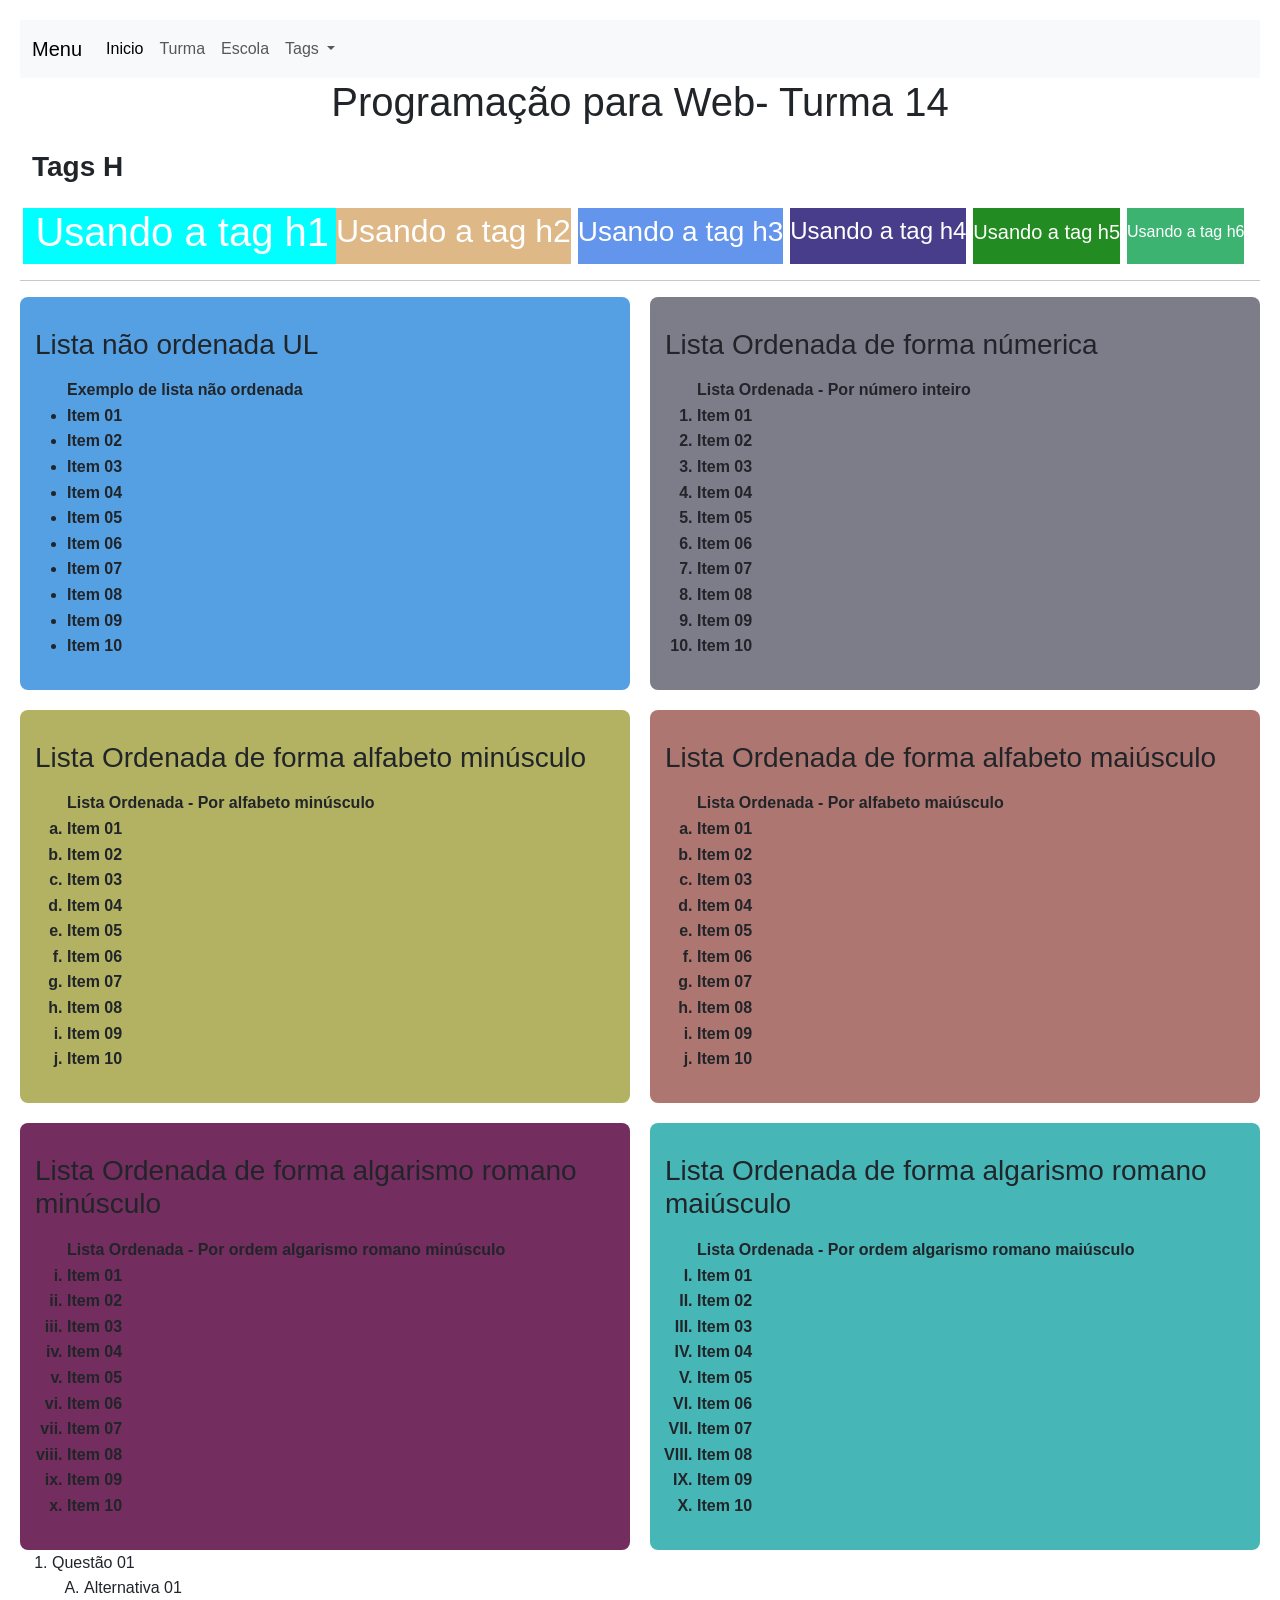
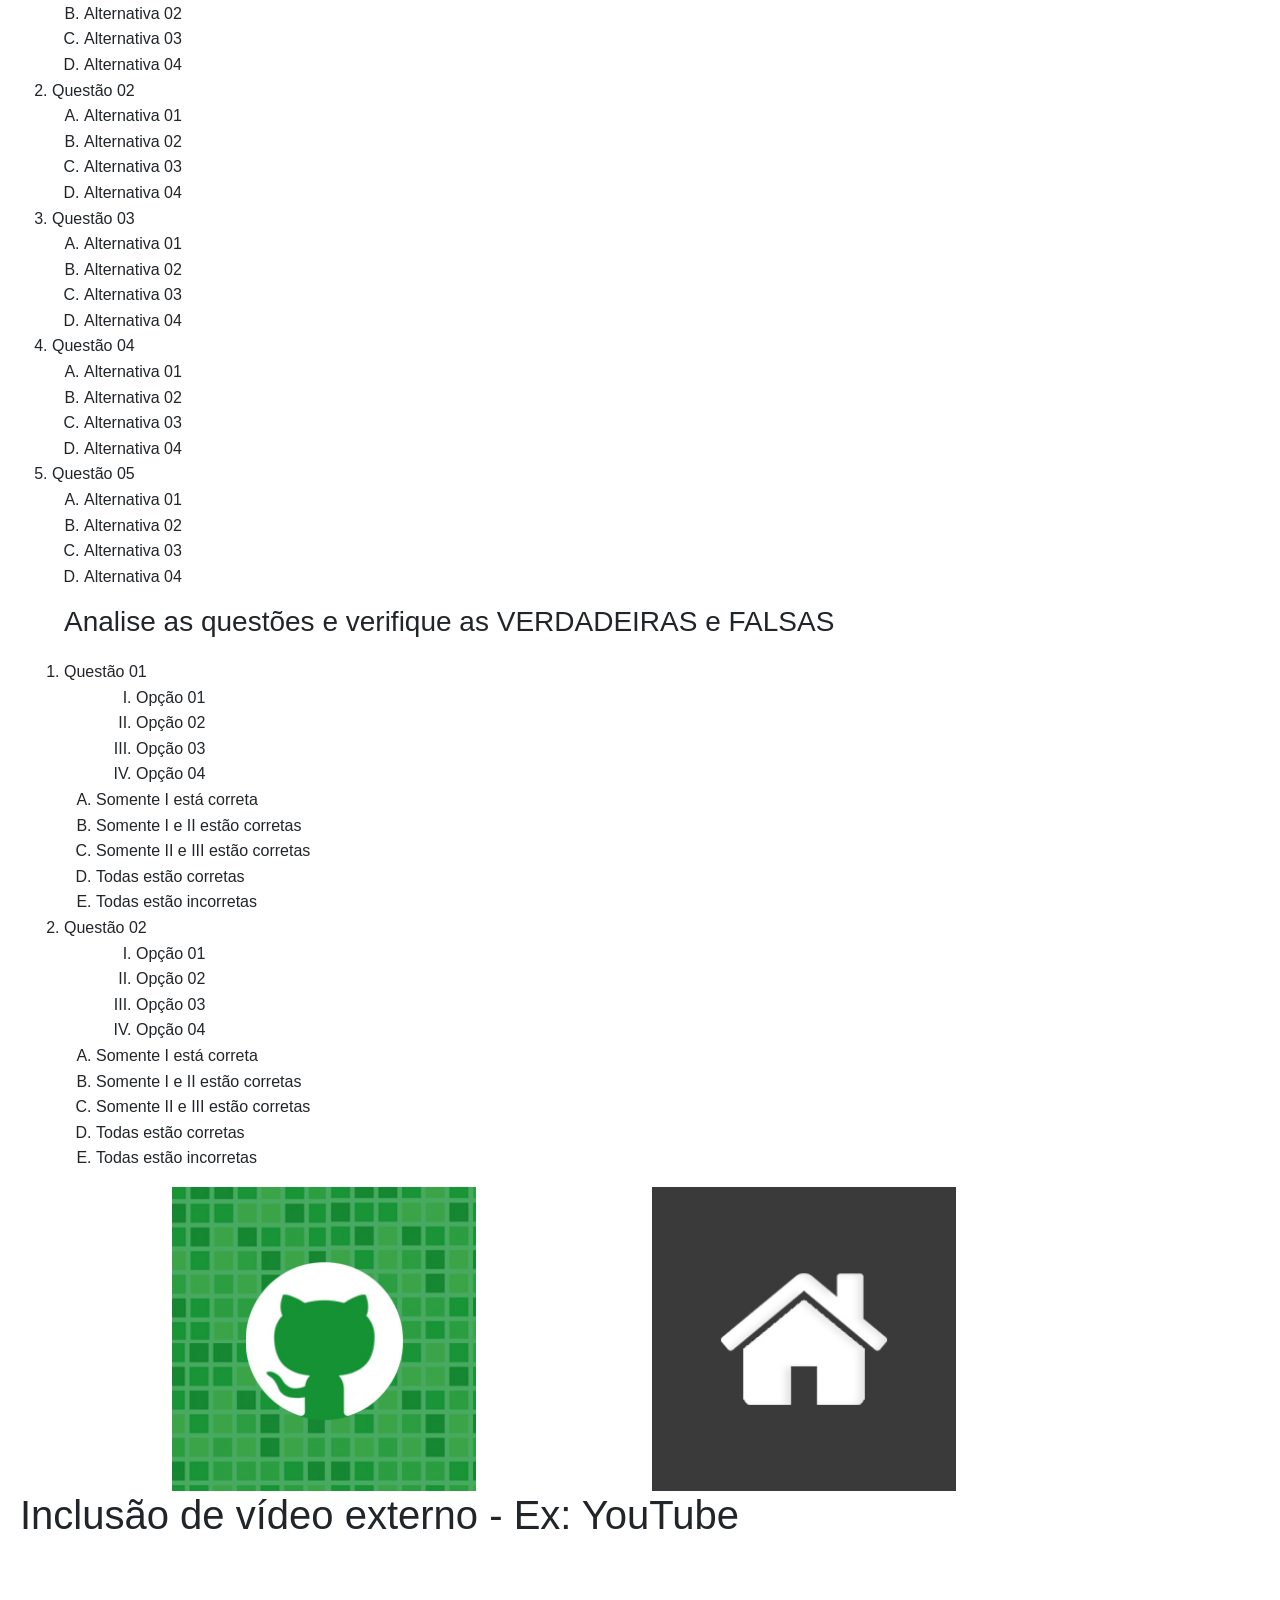
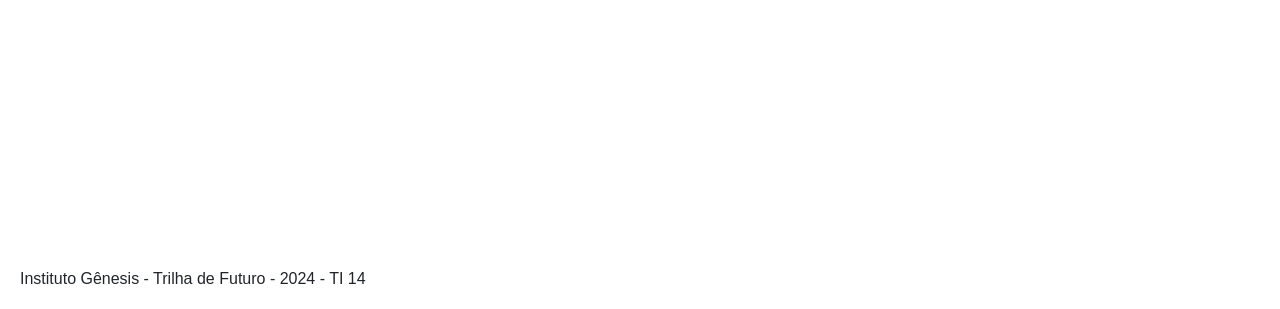
<file: index.html>
<!--Informa o a versão do html, no caso versão 5 -->
<!DOCTYPE html>

<!-- Inicia o documento html -->
<html lang="pt-BR">

<head>

  <!--A tag meta é fundamental para a configuração técnica da página e para melhorar a usabilidade e otimização em motores de busca (SEO)-->
  <meta charset="UTF-8" />
  <meta name="viewport" content="width=device-width, initial-scale=1" />
  <meta author="Ruan Carlos" />

  <!--A tag <link> é essencial para conectar a página HTML a recursos externos, garantindo a estilização, funcionalidade e otimização do site.-->
  <link href="https://cdn.jsdelivr.net/npm/bootstrap@5.3.3/dist/css/bootstrap.min.css" rel="stylesheet">
  <link href="style.css" rel="stylesheet">

  <!--Em HTML, a tag <title> define o título da página que será exibido na aba do navegador ou na barra de título da janela.-->
  <title>Técnico em Informática</title>
  <link rel="icon" href="https://radio.fadenor.com.br/wp-content/uploads/2024/03/trilhas_futuro.png" type="image/x-icon"
    alt="" />
</head>
<header>
  <!--A tag <nav> é usada para organizar e estruturar links de navegação, tornando o site mais acessível e fácil de entender tanto para usuários quanto para mecanismos de busca.-->
  <nav class="navbar navbar-expand-lg bg-body-tertiary">
    <!--A <div> é uma ferramenta versátil para agrupar e organizar elementos na página.-->
    <div class="container-fluid">
      <!--A tag <a> é fundamental para criar links e conectar páginas e recursos na web-->
      <a class="navbar-brand" href="#">Menu</a>
      <!--A tag <button> em HTML é usada para criar botões interativos em uma página-->
      <button class="navbar-toggler" type="button" data-bs-toggle="collapse" data-bs-target="#navbarNavDropdown"
        aria-controls="navbarNavDropdown" aria-expanded="false" aria-label="Toggle navigation">
        <span class="navbar-toggler-icon"></span>
      </button>
      <div class="collapse navbar-collapse" id="navbarNavDropdown">
        <ul class="navbar-nav">
          <li class="nav-item">
            <a class="nav-link active" aria-current="page" href="#">Inicio</a>
          </li>
          <li class="nav-item">
            <a class="nav-link" href="#">Turma</a>
          </li>
          <li class="nav-item">
            <a class="nav-link" href="#">Escola</a>
          </li>
          <li class="nav-item dropdown">
            <a class="nav-link dropdown-toggle" href="#" role="button" data-bs-toggle="dropdown" aria-expanded="false">
              Tags
            </a>
            <ul class="dropdown-menu">
              <li><a class="dropdown-item" href="#secao_h">Tag H</a></li>
              <li><a class="dropdown-item" href="#secao_ul">Tag UL</a></li>
              <li><a class="dropdown-item" href="#secao_ol_numerica">Tag OL numérica</a></li>
              <li><a class="dropdown-item" href="#secao_ol_alfaminusculo">Tag OL Alfabeto Minúsculo</a></li>
              <li><a class="dropdown-item" href="#secao_ol_alfamaiusculo">Tag OL Alfabeto Maiúsculo</a></li>
              <li><a class="dropdown-item" href="#secao_ol_alga_romano_minusculo">Tag OL Algarismo Romano Minúsculo</a>
              </li>
              <li><a class="dropdown-item" href="#secao_ol_alga_romano_maiusculo">Tag OL Algarismo Romano Maiúsculo</a>
              </li>
            </ul>
          </li>
        </ul>
      </div>
    </div>
  </nav>

</header>

<body>
  <h1 id="titulo">Programação para Web- Turma 14</h1>
  <section id="secao_h">
    <div class="container-fluid">
      <div class="row">
        <p>
        <h3 id="subtitulo"><strong>Tags H</strong></h3>
        </p>
      </div>
      <div class="estilo_div" class="col-2 co-sm-2">
        <div class="row" style="color: #fff;">
          <div class="box" class="col-2 co-sm-2" style="background-color: aqua;">
            <h1>Usando a tag h1</h1>
          </div>
        </div>
        <div class="box" class="col-2 co-sm-2" style="background-color: burlywood;">
          <h2>Usando a tag h2</h2>
        </div>
        <div class="box" class="col-2 co-sm-2" style="background-color: cornflowerblue;">
          <h3>Usando a tag h3</h3>
        </div>
        <div class="box" class="col-2 co-sm-2" style="background-color: darkslateblue;">
          <h4>Usando a tag h4</h4>
        </div>
        <div class="box" class="col-2 co-sm-2" style="background-color: forestgreen;">
          <h5>Usando a tag h5</h5>
        </div>
        <div class="box" class="col-2 co-sm-2" style="background-color: mediumseagreen;">
          <h6>Usando a tag h6</h6>
        </div>

      </div>
    </div>
  </section>
  <hr />


  </div>
  <div class="container-sections">
    <section id="secao_ul">
      <div>
        <p>
        <h3>Lista não ordenada UL</h3>
        </p>
        <ul> Exemplo de lista não ordenada
          <li>Item 01</li>
          <li>Item 02</li>
          <li>Item 03</li>
          <li>Item 04</li>
          <li>Item 05</li>
          <li>Item 06</li>
          <li>Item 07</li>
          <li>Item 08</li>
          <li>Item 09</li>
          <li>Item 10</li>

        </ul>
      </div>
    </section>

    <section id="secao_ol_numerica">
      <p>
      <h3>Lista Ordenada de forma númerica</h3>
      </p>
      <ol type="1">Lista Ordenada - Por número inteiro
        <li>Item 01</li>
        <li>Item 02</li>
        <li>Item 03</li>
        <li>Item 04</li>
        <li>Item 05</li>
        <li>Item 06</li>
        <li>Item 07</li>
        <li>Item 08</li>
        <li>Item 09</li>
        <li>Item 10</li>
      </ol>
    </section>
    <section id="secao_ol_alfaminusculo">
      <p>
      <h3>Lista Ordenada de forma alfabeto minúsculo</h3>
      </p>
      <ol type="a">Lista Ordenada - Por alfabeto minúsculo
        <li>Item 01</li>
        <li>Item 02</li>
        <li>Item 03</li>
        <li>Item 04</li>
        <li>Item 05</li>
        <li>Item 06</li>
        <li>Item 07</li>
        <li>Item 08</li>
        <li>Item 09</li>
        <li>Item 10</li>
      </ol>
    </section>

    <section id="secao_ol_alfamaiusculo">
      <p>
      <h3>Lista Ordenada de forma alfabeto maiúsculo</h3>
      </p>
      <ol type="a">Lista Ordenada - Por alfabeto maiúsculo
        <li>Item 01</li>
        <li>Item 02</li>
        <li>Item 03</li>
        <li>Item 04</li>
        <li>Item 05</li>
        <li>Item 06</li>
        <li>Item 07</li>
        <li>Item 08</li>
        <li>Item 09</li>
        <li>Item 10</li>
      </ol>
    </section>

    <section id="secao_ol_alga_romano_minusculo">
      <p>
      <h3>Lista Ordenada de forma algarismo romano minúsculo</h3>
      </p>
      <ol type="i">Lista Ordenada - Por ordem algarismo romano minúsculo
        <li>Item 01</li>
        <li>Item 02</li>
        <li>Item 03</li>
        <li>Item 04</li>
        <li>Item 05</li>
        <li>Item 06</li>
        <li>Item 07</li>
        <li>Item 08</li>
        <li>Item 09</li>
        <li>Item 10</li>
      </ol>
    </section>

    <section id="secao_ol_alga_romano_maiusculo">
      <p>
      <h3>Lista Ordenada de forma algarismo romano maiúsculo</h3>
      </p>
      <ol type="I">Lista Ordenada - Por ordem algarismo romano maiúsculo
        <li>Item 01</li>
        <li>Item 02</li>
        <li>Item 03</li>
        <li>Item 04</li>
        <li>Item 05</li>
        <li>Item 06</li>
        <li>Item 07</li>
        <li>Item 08</li>
        <li>Item 09</li>
        <li>Item 10</li>
      </ol>
    </section>
  </div>

  <div class="row">
    <div class="col-sm-12">
      <ol class="lista_ordenada_sublista" type="1">
        <li>Questão 01
          <ol type="A">
            <li>Alternativa 01</li>
            <li>Alternativa 02</li>
            <li>Alternativa 03</li>
            <li>Alternativa 04</li>
          </ol>
        </li>

        <li>Questão 02
          <ol type="A">
            <li>Alternativa 01</li>
            <li>Alternativa 02</li>
            <li>Alternativa 03</li>
            <li>Alternativa 04</li>
          </ol>
        </li>
        <li>Questão 03
          <ol type="A">
            <li>Alternativa 01</li>
            <li>Alternativa 02</li>
            <li>Alternativa 03</li>
            <li>Alternativa 04</li>
          </ol>
        </li>
        <li>Questão 04
          <ol type="A">
            <li>Alternativa 01</li>
            <li>Alternativa 02</li>
            <li>Alternativa 03</li>
            <li>Alternativa 04</li>
          </ol>
        </li>
        <li>Questão 05
          <ol type="A">
            <li>Alternativa 01</li>
            <li>Alternativa 02</li>
            <li>Alternativa 03</li>
            <li>Alternativa 04</li>
          </ol>
        </li>
      </ol>
    </div>
  </div>

  <div class="container-fluid">
    <div class="col-sm-12">
      <ol type="1">
        <h3 class="h3_questao">Analise as questões e verifique as VERDADEIRAS e FALSAS</h3>
        <li>Questão 01
          <ol type="I" class="ol_alga">
            <li>Opção 01</li>
            <li>Opção 02</li>
            <li>Opção 03</li>
            <li>Opção 04</li>
          </ol>
        </li>
        <ol type="A">
          <li class="li_a">Somente I está correta</li>
          <li class="li_a">Somente I e II estão corretas</li>
          <li class="li_a">Somente II e III estão corretas</li>
          <li class="li_a">Todas estão corretas</li>
          <li class="li_a">Todas estão incorretas</li>
        </ol>
        </li>

        <li>Questão 02
          <ol type="I" class="ol_alga">
            <li>Opção 01</li>
            <li>Opção 02</li>
            <li>Opção 03</li>
            <li>Opção 04</li>
          </ol>
        </li>
        <ol type="A">
          <li class="li_a">Somente I está correta</li>
          <li class="li_a">Somente I e II estão corretas</li>
          <li class="li_a">Somente II e III estão corretas</li>
          <li class="li_a">Todas estão corretas</li>
          <li class="li_a">Todas estão incorretas</li>
        </ol>
        </li>
      </ol>
    </div>
  </div>

  <section id="tag_img">
    <div class="row">
      <div class="img_logo1 col-sm-6">
        <img class="img_logo1" src="./img/logo-github.jpg" alt="Logo Github">
      </div>
      <div class="img_logo2 col-sm-6">
        <img class="img_logo2" src="./img/logo-home.jpg" alt="HOME">
      </div>
    </div>
  </section>

  <section id="tag_video">
    <div class="row">
      <div class="video" class="col-sm-6">
        <h1>Inclusão de vídeo externo - Ex: YouTube</h1>
        <iframe width="560" height="315" src="https://youtu.be/S9uPNppGsGo?si=yMu-NDYsIxEhbCHf"
          title="YouTube video player" frameborder="0"
          allow="accelerometer; autoplay; clipboard-write; encrypted-media; gyroscope; picture-in-picture; web-share"
          allowfullscreen></iframe>

      </div>
    </div>
  </section>

</body>
<footer>
  <h6>Instituto Gênesis - Trilha de Futuro - 2024 - TI 14</h6>

</footer>


<script src="https://cdn.jsdelivr.net/npm/bootstrap@5.3.3/dist/js/bootstrap.bundle.min.js"></script>

</html>
<!--Finaliza a tag HTML, fim do documento-->
</file>
<file: style.css>
#titulo {
    text-align: center;
}

.estilo_div {
  grid-template-columns: 1fr 1fr; 
  gap: 0px; 
  justify-content: space-around; 
  font-weight: bolder;
  display: flex;
}
.box {
  width: auto;
  height: auto;
  /* background-color: #4CAF50; */
  color: white;
  display: flex;
  align-items: center;
  justify-content: center;
}


/* Estiliza as sections em duas colunas */
.container-sections {
    display: grid;
    grid-template-columns: 2fr 2fr; /* duas colunas iguais */
    gap: 20px; /* espaçamento entre as colunas */
    font-weight: bolder;
  }
  
  /* Define cores de fundo para cada section */
  #secao_ul {
    background-color: #54a0e3; 
    padding: 15px;
    border-radius: 8px;
  }
  
  #secao_ol_numerica {
    background-color: #7d7d8a; 
    padding: 15px;
    border-radius: 8px;
  }
  
  #secao_ol_alfaminusculo {
    background-color: #b2b262; 
    padding: 15px;
    border-radius: 8px;
  }
  
  #secao_ol_alfamaiusculo {
    background-color: #ae7670; 
    padding: 15px;
    border-radius: 8px;
  }
  
  #secao_ol_alga_romano_minusculo {
    background-color: #742d5f; 
    padding: 15px;
    border-radius: 8px;
  }
  
  #secao_ol_alga_romano_maiusculo {
    background-color: #46b6b6; 
    padding: 15px;
    border-radius: 8px;
  }
  
  #tag_img {
    height: auto;
    width: 100%;
    max-width: 500%;
  }
  
.img_logo1{
  text-align: center;
}

.img_logo1, .img_logo2 {
  height: 50%;
  width: 50%;
}

body {
  font-family: Arial, sans-serif;
  margin: 20px;
  line-height: 1.6;
}


.h3_questao {
  margin-bottom: 20px;
}

.ol_questao {
  list-style-type: decimal;
  margin: 0 0 20px 20px;
}

.ol_alga {
  list-style-type: upper-roman;
  margin-left: 40px;
}

.li_a {
  margin-right: 20px;
}
</file>
